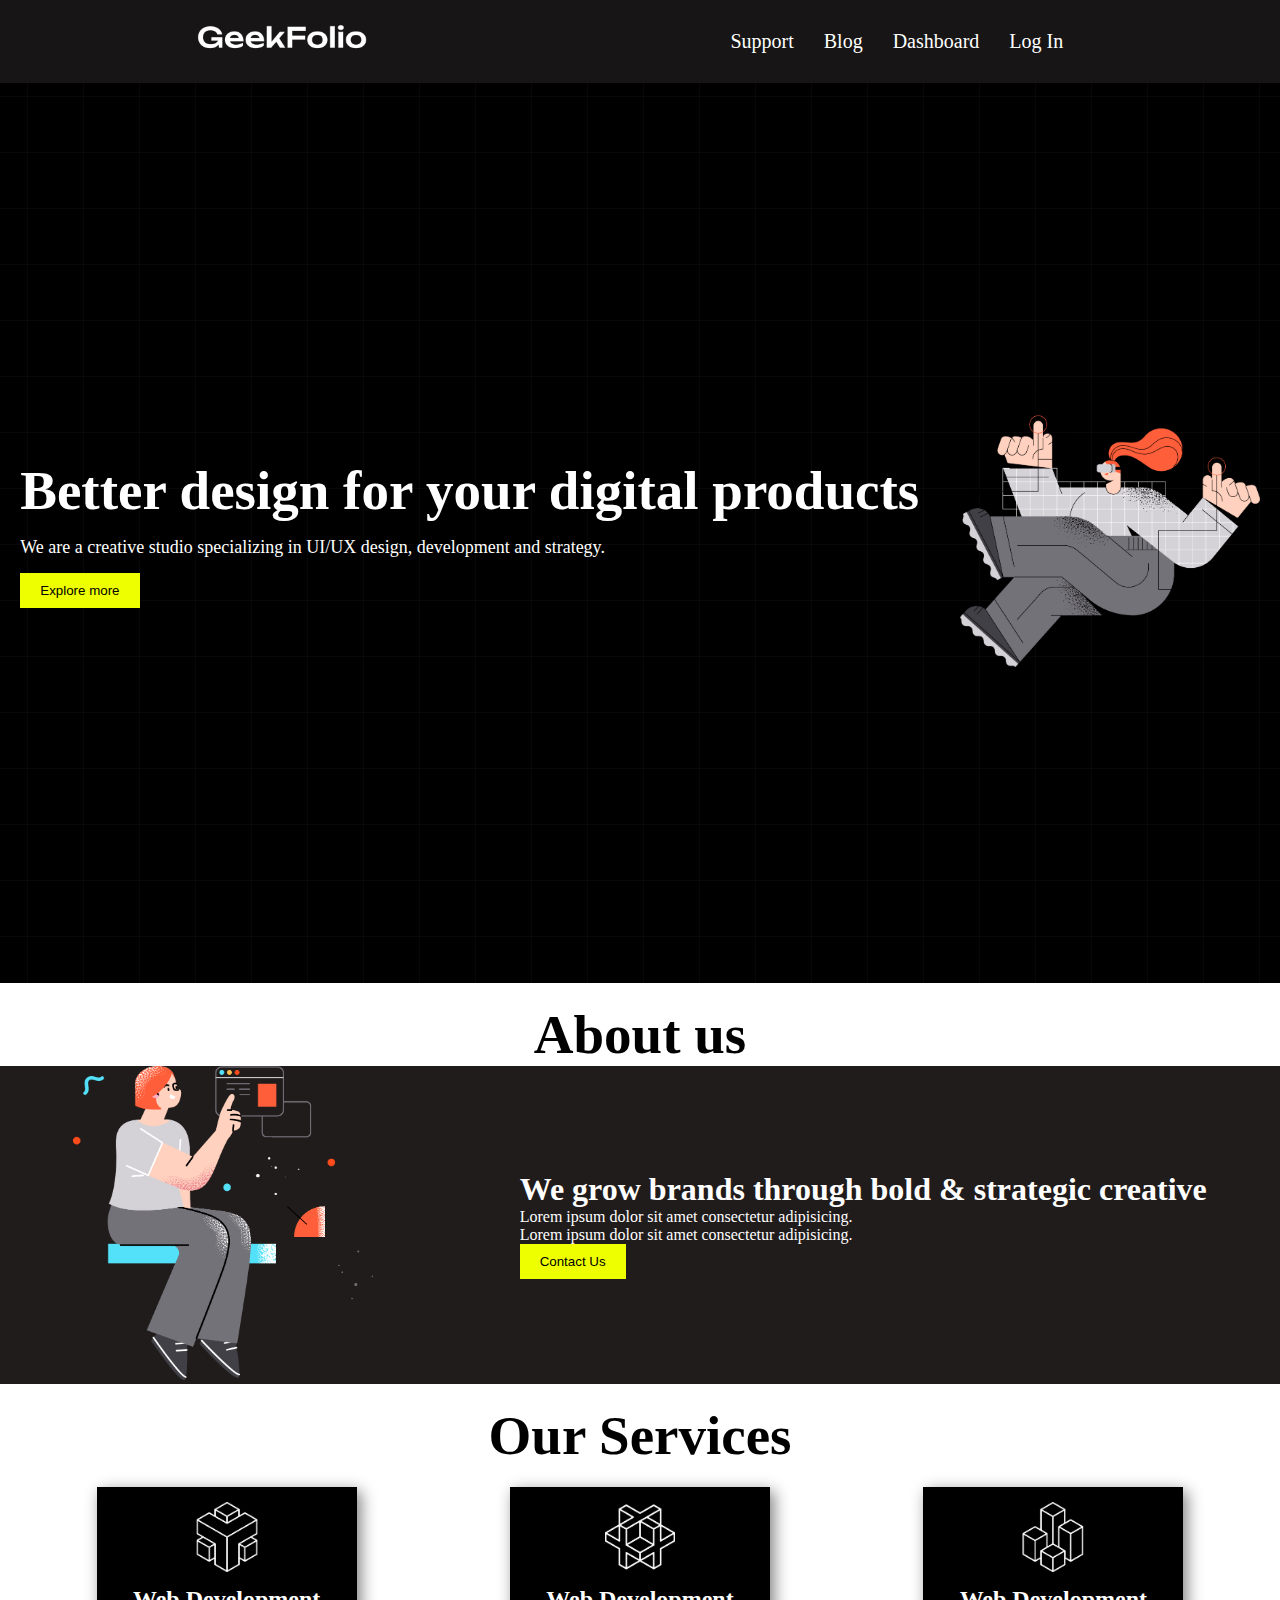
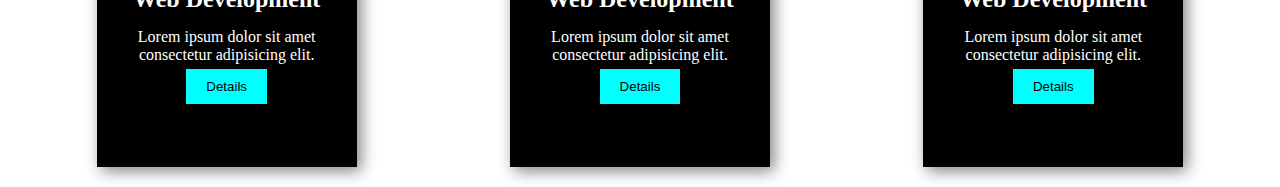
<file: index.html>
<!DOCTYPE html>
<html lang="en">

<head>
    <meta charset="UTF-8">
    <meta name="viewport" content="width=device-width, initial-scale=1.0">
    <title>Document</title>
    <link rel="stylesheet" href="style.css">
</head>

<body>
    <header>
        <nav>
            <div class="menu-container">
                <div class="logo">
                    <img class="logo-photo" src="./logo/logo-light.png" alt="">
                </div>
                <div class="menus">
                    <li class="item">Support</li>
                    <li class="item">Blog</li>
                    <li class="item">Dashboard</li>
                    <li class="item">Log In</li>
                </div>
            </div>
        </nav>
    </header>
    <main>
        <section>
            <div class="banner-container">
                <div class="banner-text">
                    <h1 class="title">Better design for your digital products</h1>
                    <p class="description">
                        We are a creative studio specializing in UI/UX design, development and strategy.
                    </p>
                    <button class="btn">Explore more</button>
                </div>
                <div class="banner-photo">
                    <img class="banner-img" src="./images/banner.png" alt="">
                </div>
        </section>
        <!--This is about us section -->
        <section>
            <h1 class="title about-title">About us</h1>
            <div class="about-container">
                <div class="about-info">
                    <h1>We grow brands through bold & strategic creative</h1>
                    <p>Lorem ipsum dolor sit amet consectetur adipisicing.</p>
                    <p>Lorem ipsum dolor sit amet consectetur adipisicing.</p>
                    <button class="btn">Contact Us</button>
                </div>
                <div class="about-photo">
                    <img class="banner-img" src="./images/section.png" alt="">
                </div>
            </div>
        </section>

        <!--Service section starts here -->
        <section>
            <h1 class="title about-title">Our Services</h1>
            <div class="service-container">
                <div class="box">
                   <img class="icon" src="./icon/0.png" alt="">
                   <h2 class="box-title">Web Development</h2>
                   <p class="box-dscrpt">
                    Lorem ipsum dolor sit amet consectetur adipisicing elit.</p>
                   <button class="btn box-btn">Details</button>
                </div>
                <div class="box">
                   <img class="icon" src="./icon/1.png" alt="">
                   <h2 class="box-title">Web Development</h2>
                   <p class="box-dscrpt">
                    Lorem ipsum dolor sit amet consectetur adipisicing elit.</p>
                   <button class="btn box-btn">Details</button>
                </div>
                <div class="box">
                   <img class="icon" src="./icon/2.png" alt="">
                   <h2 class="box-title">Web Development</h2>
                   <p class="box-dscrpt">
                    Lorem ipsum dolor sit amet consectetur adipisicing elit.</p>
                   <button class="btn box-btn">Details</button>
                </div>
            </div>
        </section>
    </main>
    <footer>

    </footer>
</body>

</html>
</file>
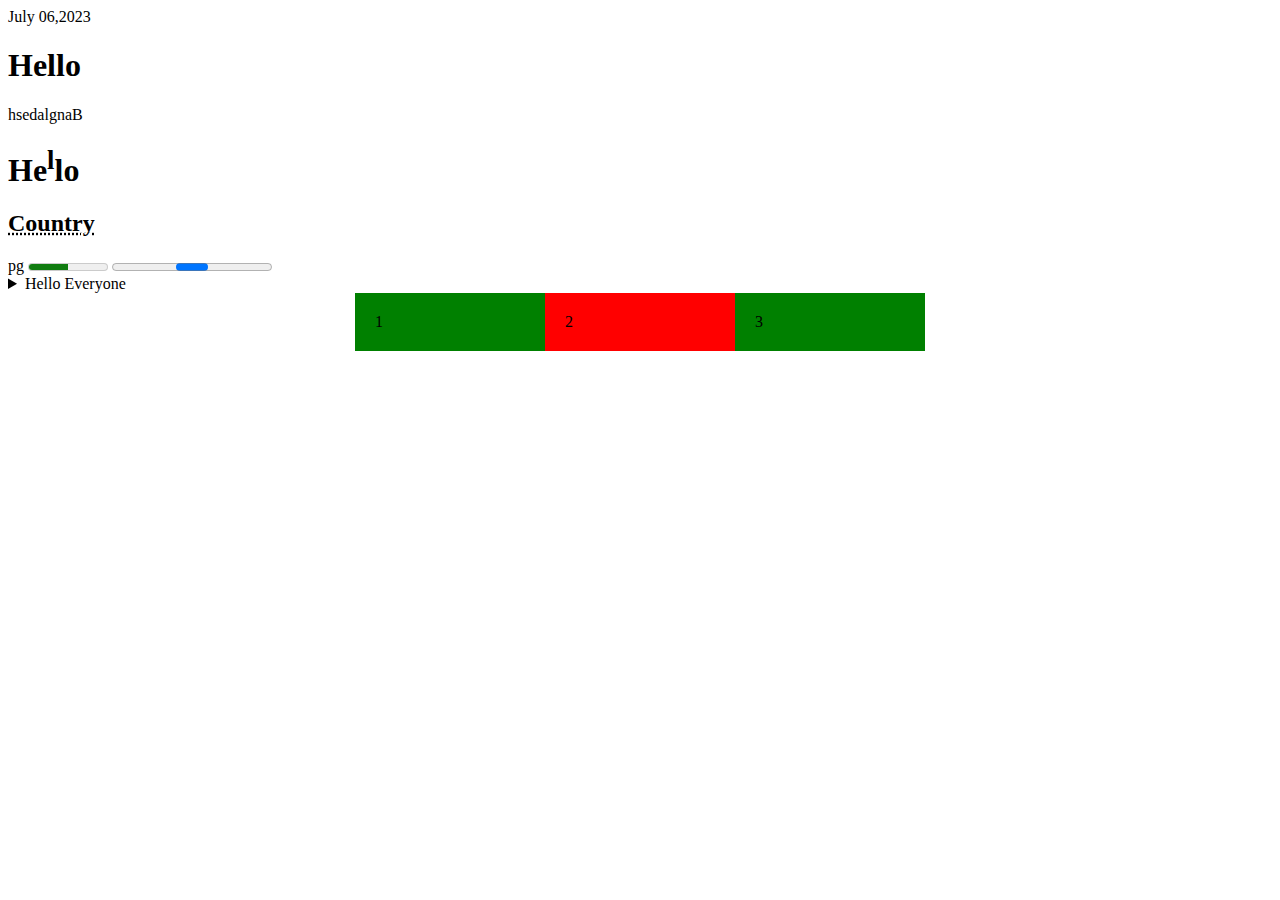
<file: test.html>
<!DOCTYPE html>
<html lang="en">

<head>
    <meta charset="UTF-8">
    <meta name="viewport" content="width=device-width, initial-scale=1.0">
    <title>Document</title>
    <link rel="stylesheet" href="test.css">
</head>

<body>
    <time>July 06,2023</time>

    <h1>Hello</h1>
    <bdo dir="rtl">Bangladesh</bdo>

    <h1>He<sup>l</sup>lo</h1>

    <h2><abbr title="This is Bangladesh">Country</abbr></h2>

    <label for="disk">pg</label>

    <meter id="disk" value="0.5"></meter>
    <progress id=""></progress>

    <details>
        <summary>Hello Everyone</summary>
        <p>
            Lorem ipsum dolor sit amet consectetur adipisicing elit. Tempore iure soluta dolores cum, sequi, suscipit
            similique velit eveniet quisquam sed corporis accusamus accusantium repellat repellendus deserunt error
            fugit earum eaque.
        </p>
    </details>

    <div class="container">
        <div class="box">1</div>
        <div class="box box2">2</div>
        <div class="box box3">3</div>
    </div>
</body>

</html>
</file>
<file: style.css>
*{
    margin: 0px;
    padding: 0px;
}

.menu-container{
    background-color: rgb(23, 21, 21);
    padding: 20px;
    color: white;
    list-style: none;
    display: flex;
    align-items: center;
    justify-content: space-around;
}
.menus{
    display: flex;
}
.logo-photo{
    width: 170px;
}
.item{
    margin-right: 10px;
    padding: 10px;
    font-size: 20px;
    cursor: pointer;
}
.item:hover{
    color: aqua;
}

.banner-img{
    width: 300px;
}

.banner-container{
    display: flex;
    justify-content: space-around;
    height: 100vh;
    align-items: center;
    color: white;
    background-image: url("images/background.png"), linear-gradient(45deg,rgb(0, 0, 0),black)
}

.title{
    font-size: 55px;
    font-weight: bold;
}

.description{
    font-size: 18px;
    margin-top: 15px;
    margin-bottom: 15px;
}
.btn{
    padding: 10px 20px;
    background-color: rgb(238, 255, 0);
    border: none;
    cursor: pointer;
}
.btn:hover{
    color: rgb(232, 7, 45);
}

.about-container{
    display: flex;
    justify-content: space-around;
    align-items: center;
    flex-direction: row-reverse;
    background-color: rgb(33, 28, 28);
    color: white;
}

.about-title{
    text-align: center;
    padding-top: 20px;
}
.box{
    width: 230px;
    height: 250px;
    box-shadow: 4px 4px 15px gray;
    background-color: black;
    text-align: center;
    padding: 15px;
    color: white;

}
.icon{
    width: 70px;
}
.box-btn{
    background-color: aqua;
}

.box-title{
    padding: 10px;
}
.box-dscrpt{
    padding: 5px;
}

.service-container{
    display: flex;
    justify-content: space-around;
    padding: 20px;
}
</file>
<file: test.css>
.container{
    display: flex;
    justify-content: center;
    align-items: center;
}

.box{
    padding: 20px;
    background-color: green;
    width: 150px;
}
.box2{
    background-color: red;
}
.box3{
    background-color: green;
}
</file>
